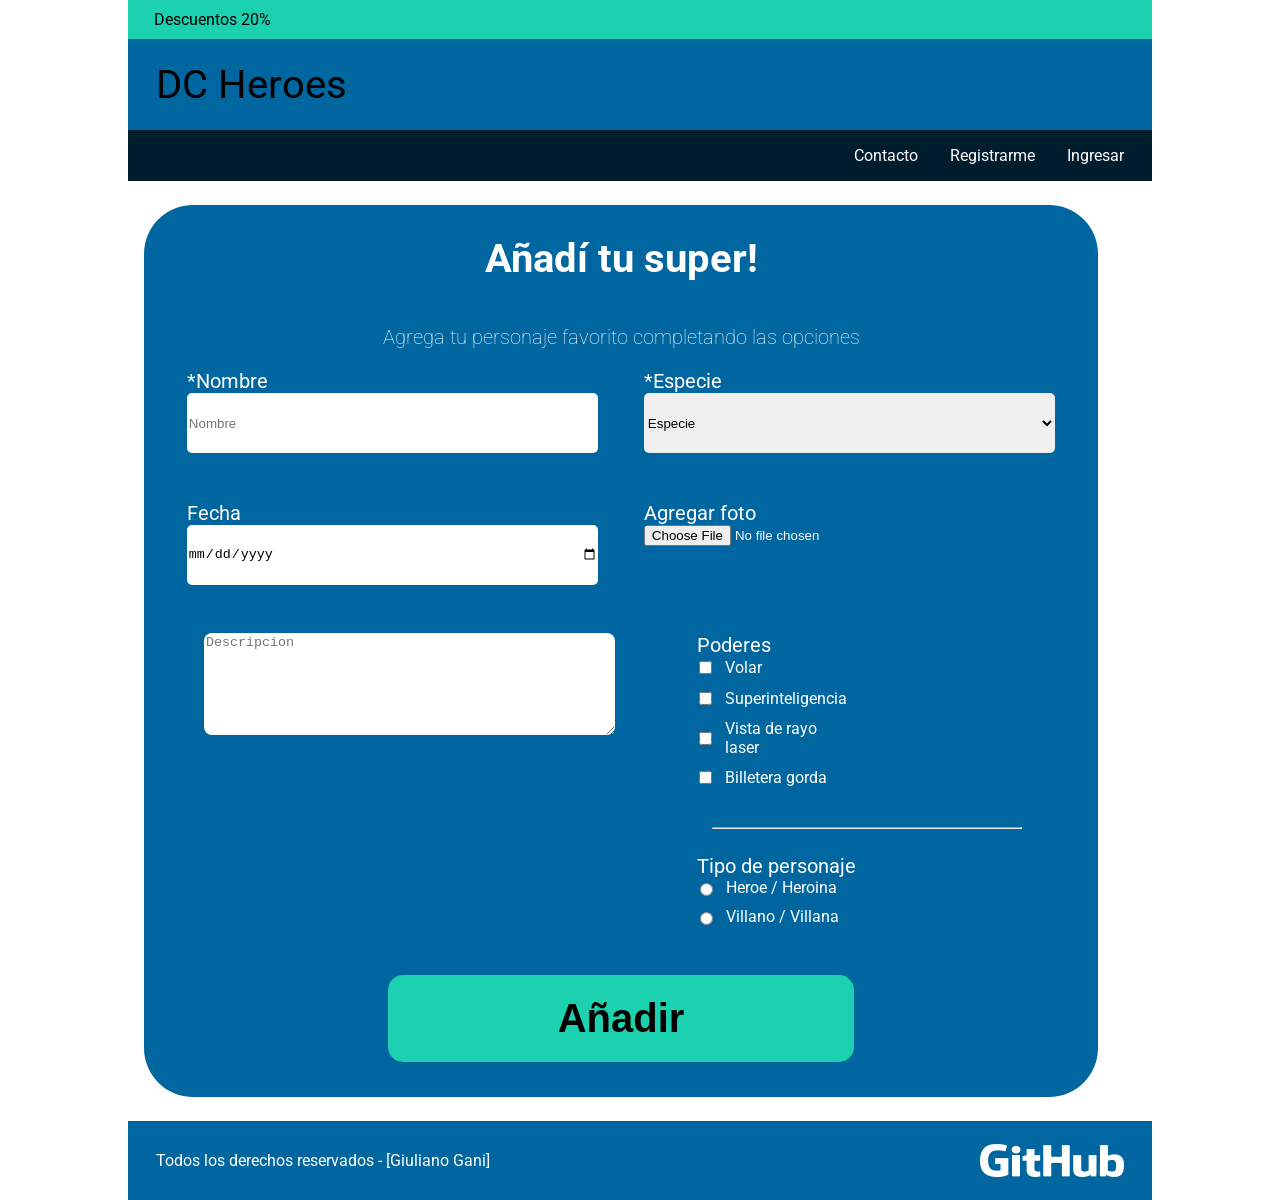
<file: formularios.html>
<!doctype html>
<html lang="es">
  <head>
    <meta charset="UTF-8" />
    <meta name="viewport" content="width=device-width, initial-scale=1.0" />
    <title>DC Heroes — Añadí tu super | Programación II</title>
    <link rel="preconnect" href="https://fonts.googleapis.com" />
    <link rel="preconnect" href="https://fonts.gstatic.com" crossorigin />
    <link
      href="https://fonts.googleapis.com/css2?family=Inter:wght@300;700&family=Karla&family=Roboto:wght@400;700&display=swap"
      rel="stylesheet" />
    <link rel="stylesheet" href="css/formularios.css" />
  </head>
  <body>
    <!--
      Plantilla guía — Completá el markup según el frame «Añadir» de Figma.
      Recordá: los tests automáticos sólo miran este archivo y css/formularios.css.
    -->
    <div class="page-shell">
      <div class="top-bar">Descuentos 20%</div>

      <header class="brand-header">
        <p class="brand-title">DC Heroes</p>
      </header>

      <nav class="main-nav" aria-label="Principal">
        <a href="#">Contacto</a>
        <a href="#">Registrarme</a>
        <a href="#">Ingresar</a>
      </nav>

      <main class="page-main">
        <!-- TODO: envolver el formulario en <form method="post" action="#"> -->
        <!-- TODO: título «Añadí tu super!» y texto guía de la maqueta -->
        <!-- TODO: campos Nombre (*), Especie (*), Fecha, Foto, Descripción -->
        <!-- TODO: fieldset Poderes con 4 checkboxes -->
        <!-- TODO: fieldset Tipo de personaje con radios name="tipo-personaje" -->
        <!-- TODO: botón <button type="submit">Añadir</button> -->

        <form action="#" method="post">
          <h1>Añadí tu super!</h1>
          <h2>Agrega tu personaje favorito completando las opciones</h2>

          <div class="container">
            <label for="nombre">*Nombre</label>
            <input type="text" name="nombre" id="nombre" placeholder="Nombre">
          </div>

          <div class="container">
            
            <label for="especie">*Especie</label>

            <select name="especie" id="Especie">
              <option value="">Especie</option>
              <option value="alien">Alien</option>
              <option value="humano">Humano</option>
            </select>
          
          </div>

          <div class="container">
            <label for="fecha">Fecha</label>
            <input type="date" name="fecha" id="fecha">
          </div>

          <div class="container">
            <label for="foto">Agregar foto</label>
            <input type="file" name="foto" id="foto">
          </div>

          <div>
            <textarea name="descripcion" id="descripcion"
              placeholder="Descripcion"></textarea>
          </div>

          <div class="fieldcontainer">
            <fieldset class="fieldpoderes">
              <legend>Poderes</legend>
              <div class="opcioncheck">
                <input type="checkbox" name="poderes" value="volar" id="volar">
                <label for="volar">Volar</label>
              </div>

              <div class="opcioncheck">
                <input type="checkbox" name="poderes" value="superinteligencia"
                  id="superinteligencia">
                <label for="superinteligencia">Superinteligencia</label>
              </div>

              <div class="opcioncheck">
                <input type="checkbox" name="poderes" value="vista" id="vista">
                <label for="vista">Vista de rayo laser</label>
              </div>

              <div class="opcioncheck">
                <input type="checkbox" name="poderes" value="billetera"
                  id="billetera">
                <label for="billetera">Billetera gorda</label>
              </div>
            </fieldset>

            <hr>

            <fieldset class="fieldtipo">
              <legend>Tipo de personaje</legend>
              <div class="opcioncheck">
                <input type="radio" name="tipo-personaje" value="heroe">
                <label for="heroe">Heroe / Heroina</label>
              </div>

              <div class="opcioncheck">
                <input type="radio" name="tipo-personaje" value="villano">
                <label for="villano">Villano / Villana</label>
              </div>
            </fieldset>
          </div>

          <div class="boton">
            <button type="submit">Añadir</button>
          </div>
        </form>
      </main>

      <footer class="site-footer">
        <p>Todos los derechos reservados - [Giuliano Gani]</p>
        <img src="/img/Github Icon.png" alt="Github Icon">
      </footer>
    </div>
  </body>
</html>
</file>
<file: css/formularios.css>
/* TODO: replicá tipografías, colores y layout del frame «Añadir» (Figma). */
/* Recordá usar display flex o grid, border-radius y padding/gap (lo piden los tests). */

*,
*::before,
*::after {
  box-sizing: border-box;
}

body {
  margin: 0;
  font-family: "Roboto", system-ui, sans-serif;
}

a {
  color: inherit;
}

.page-shell {
  max-width: 1024px;
  margin: 0 auto;
  min-height: 100vh;
  display: flex;
  flex-direction: column;
}

.top-bar {
  background: #1cd1b0;
  padding: 10px 26px;
}

.brand-header {
  background: #00669f;
  padding: 22px 28px;
}

.brand-title {
  margin: 0;
  font-size: 40px;
}

.main-nav {
  background: #001d2d;
  color: #fff;
  display: flex;
  justify-content: flex-end;
  gap: 32px;
  padding: 16px 28px;
}

.main-nav a {
  text-decoration: none;
}

.page-main {
  flex: 1;
  padding: 24px 16px;
}

.placeholder-copy {
  max-width: 640px;
  line-height: 1.5;
}

.site-footer {
  background: #00669f;
  color: #fff;
  display: flex;
  justify-content: space-between;
  align-items: center;
  padding: 14px 28px;
}

.footer-github {
  font-weight: 700;
  text-decoration: none;
  color: inherit;
}

.footer-github:hover {
  text-decoration: underline;
}

form {
  background-color: #00669F;
  min-height: 832px;
  width: 954px;
  border-radius: 49px;
  color: white;
  display: flex;
  flex-wrap: wrap;
  justify-content: space-around;
  row-gap: 30px;
  padding: 20px;
  
}

form h1{
  font-size: 40px;
  width: 100%;
  height: 70px;
  padding-top: 10px;
}
form h2{
  font-size: 20px;
  height: 14px;
  width: 100%;
  font-weight: lighter;
}
form h1, form h2{
  margin: 0;
  text-align: center;
}
button{
  height: 87px;
  width: 466px;
  border: none;
  border-radius: 15px;
  background-color: #1CD1B0;
  font-size: 40px;
  font-weight: bold;
}

.boton{
  width: 100%;
  display: flex;
  align-items: center;
}
form div{
  height: 102px;
  width: 45%;
  display: flex;
  flex-direction: column;
}

fieldset{
  border: none;
  padding: 0;
  margin: 0;
  display: flex;
  flex-direction: column;
}

.opcioncheck{
  display: flex;
  flex-direction: row;
  align-items: center;
  gap: 10px;
  height: auto;
  /* width: 100%; */
  margin-bottom: 10px;
}
.opcioncheck input{
  height: auto;
}
.fieldpoderes{
  height: 156px;
  margin-bottom: 30px;
}
.fieldtipo{
  height: 102px;
  margin-top: 10px;
}
form div input, form div select{
  border: none;
  border-radius: 5px;
}

.container input, .container select{
  height: 60px;
}

.container label{
  font-size: 20px;
}

textarea{
  height:307px;
  border: none;
  border-radius: 8px;
}
fieldset legend {
  font-size: 20px;
}
.fieldcontainer {
  height: 312px;
  width: 343px;
}

.fieldcontainer input{
  height: 15px;
}

.footer-github{
  font-size: 40px;
}

hr{
  width: 310px;
  margin-bottom: 15px;
}
</file>
